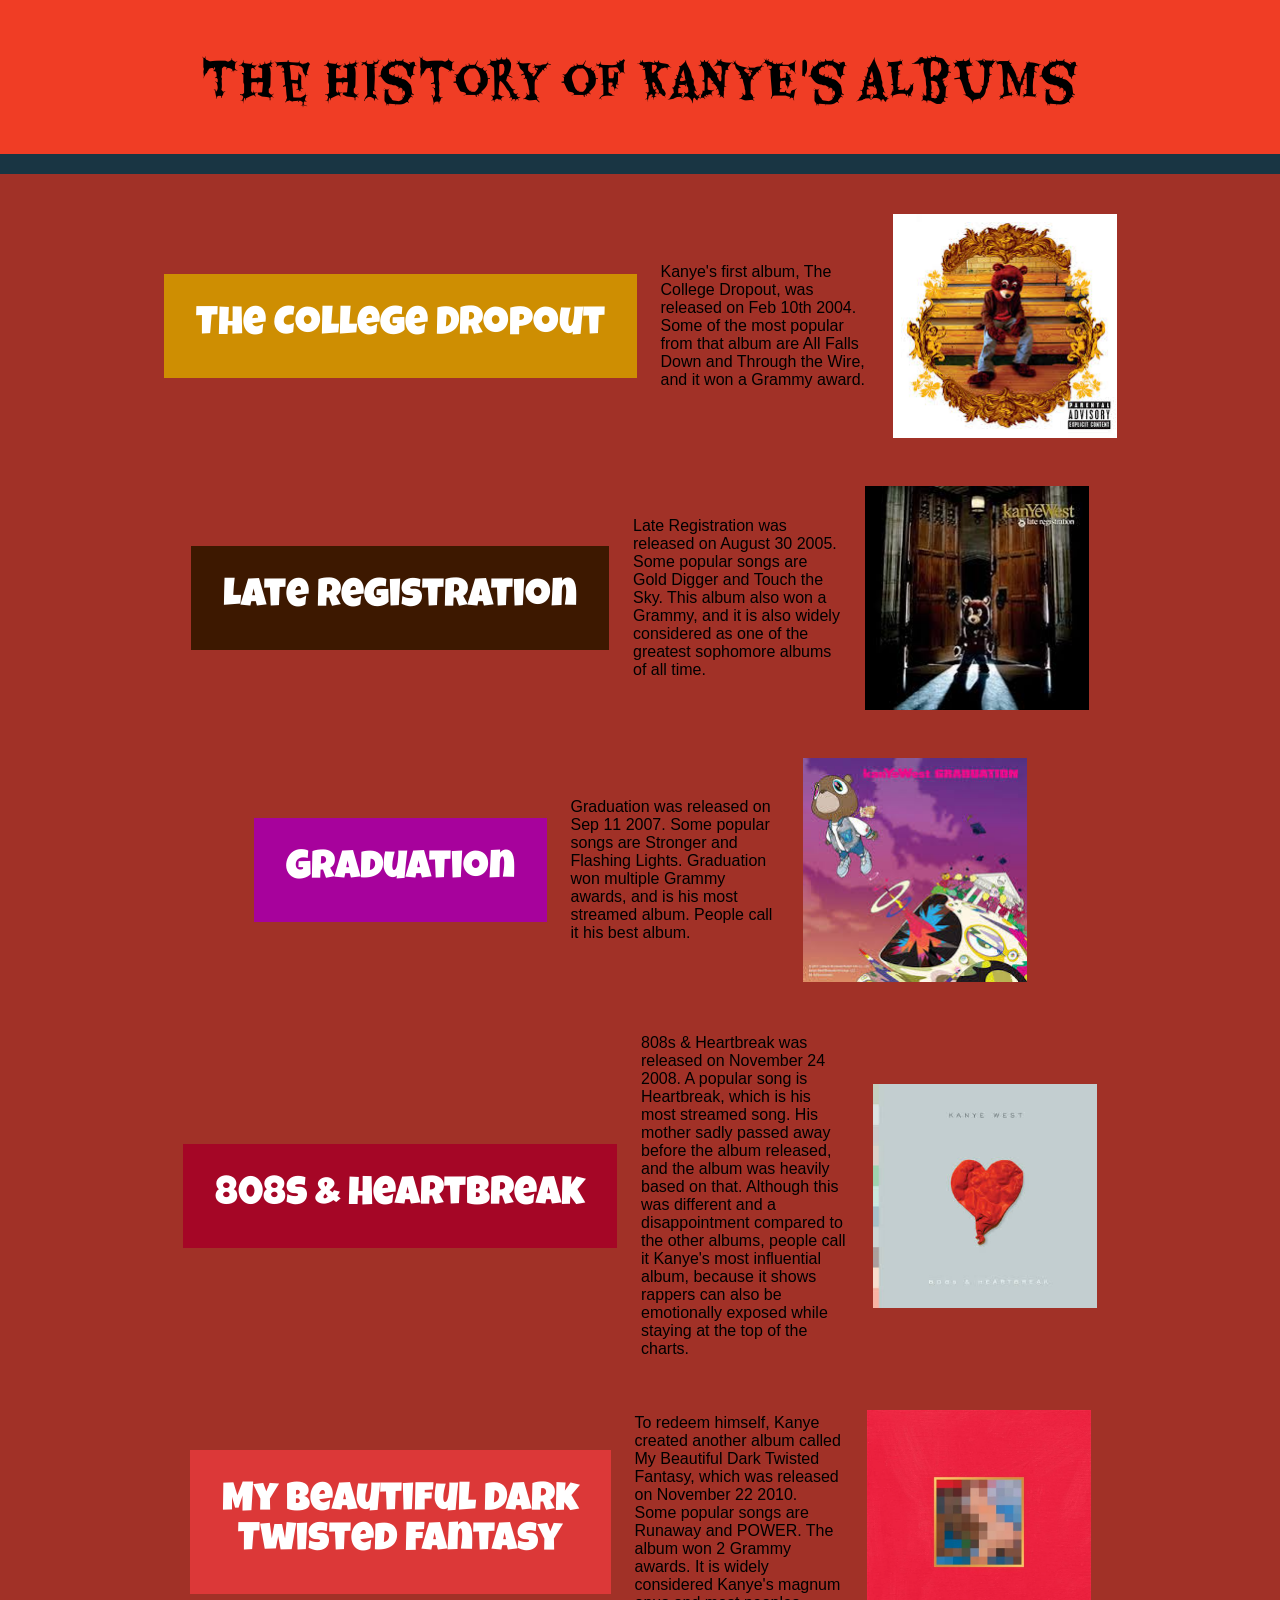
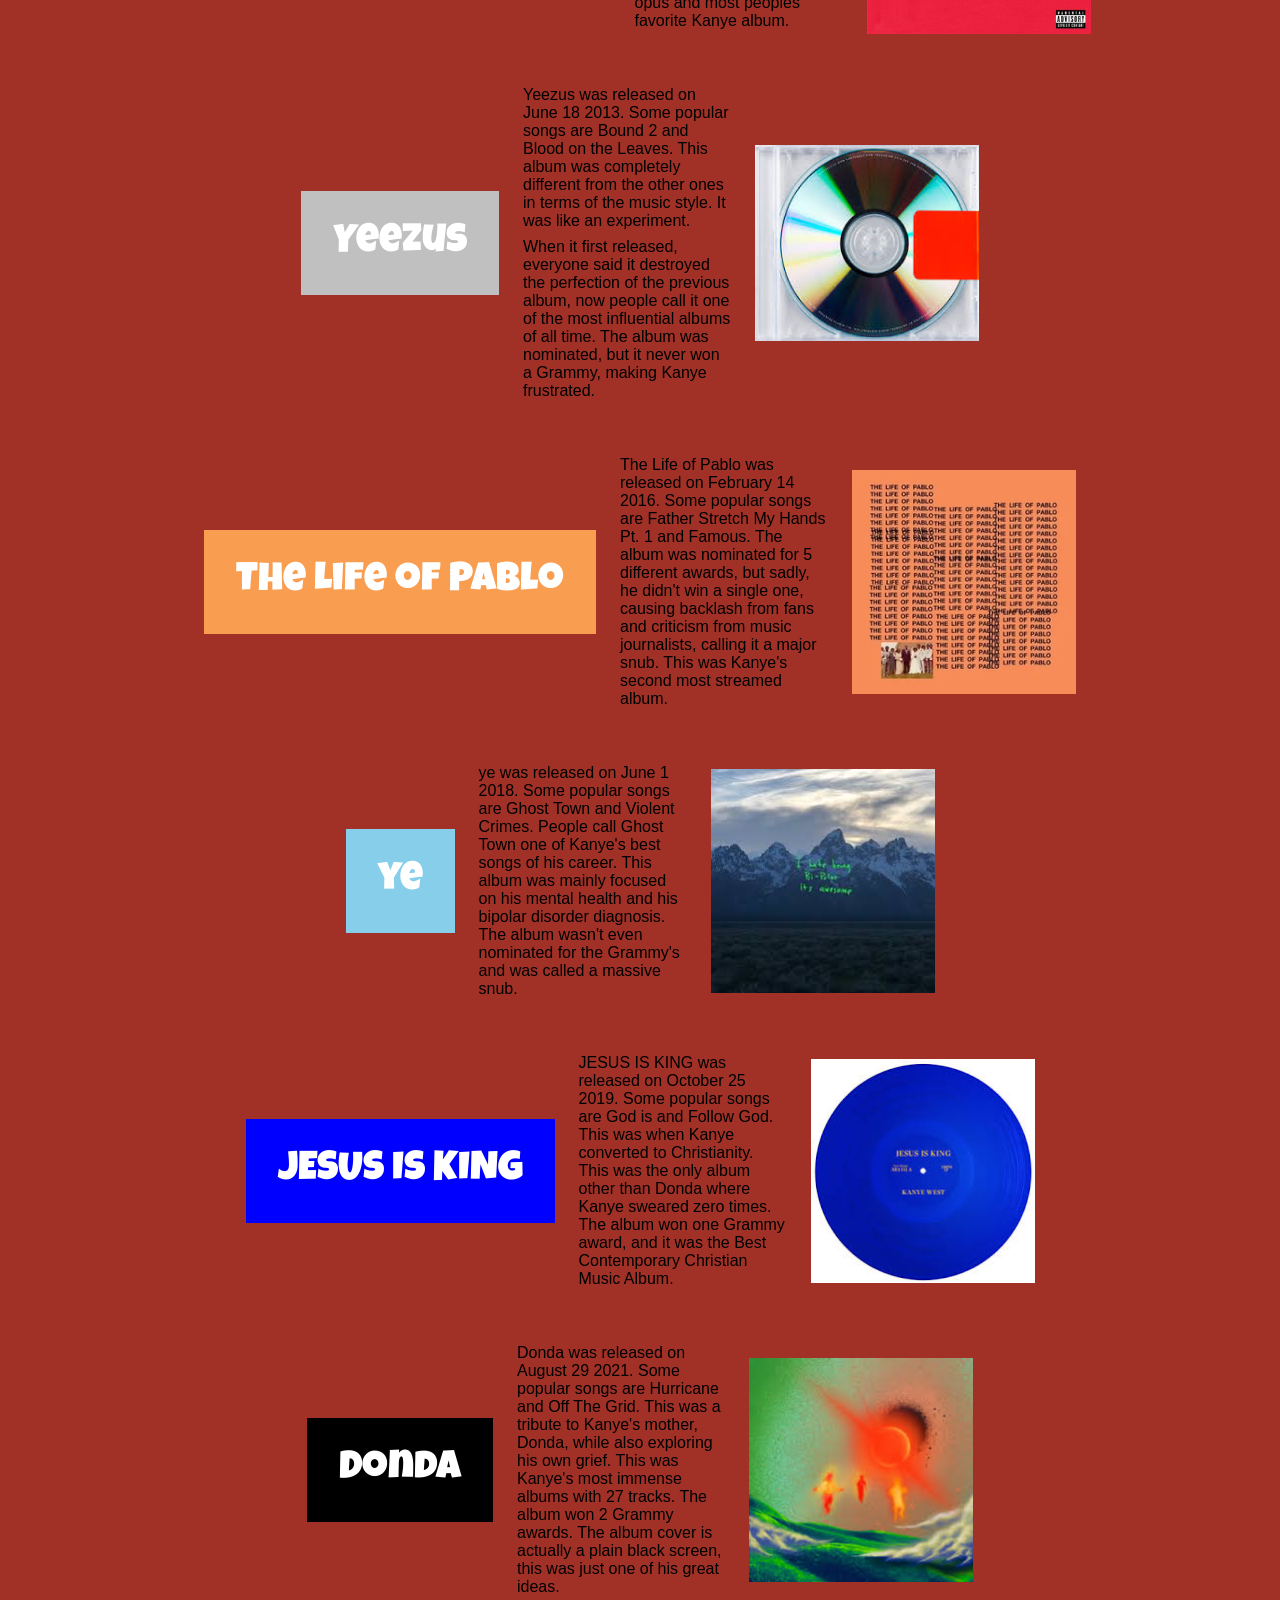
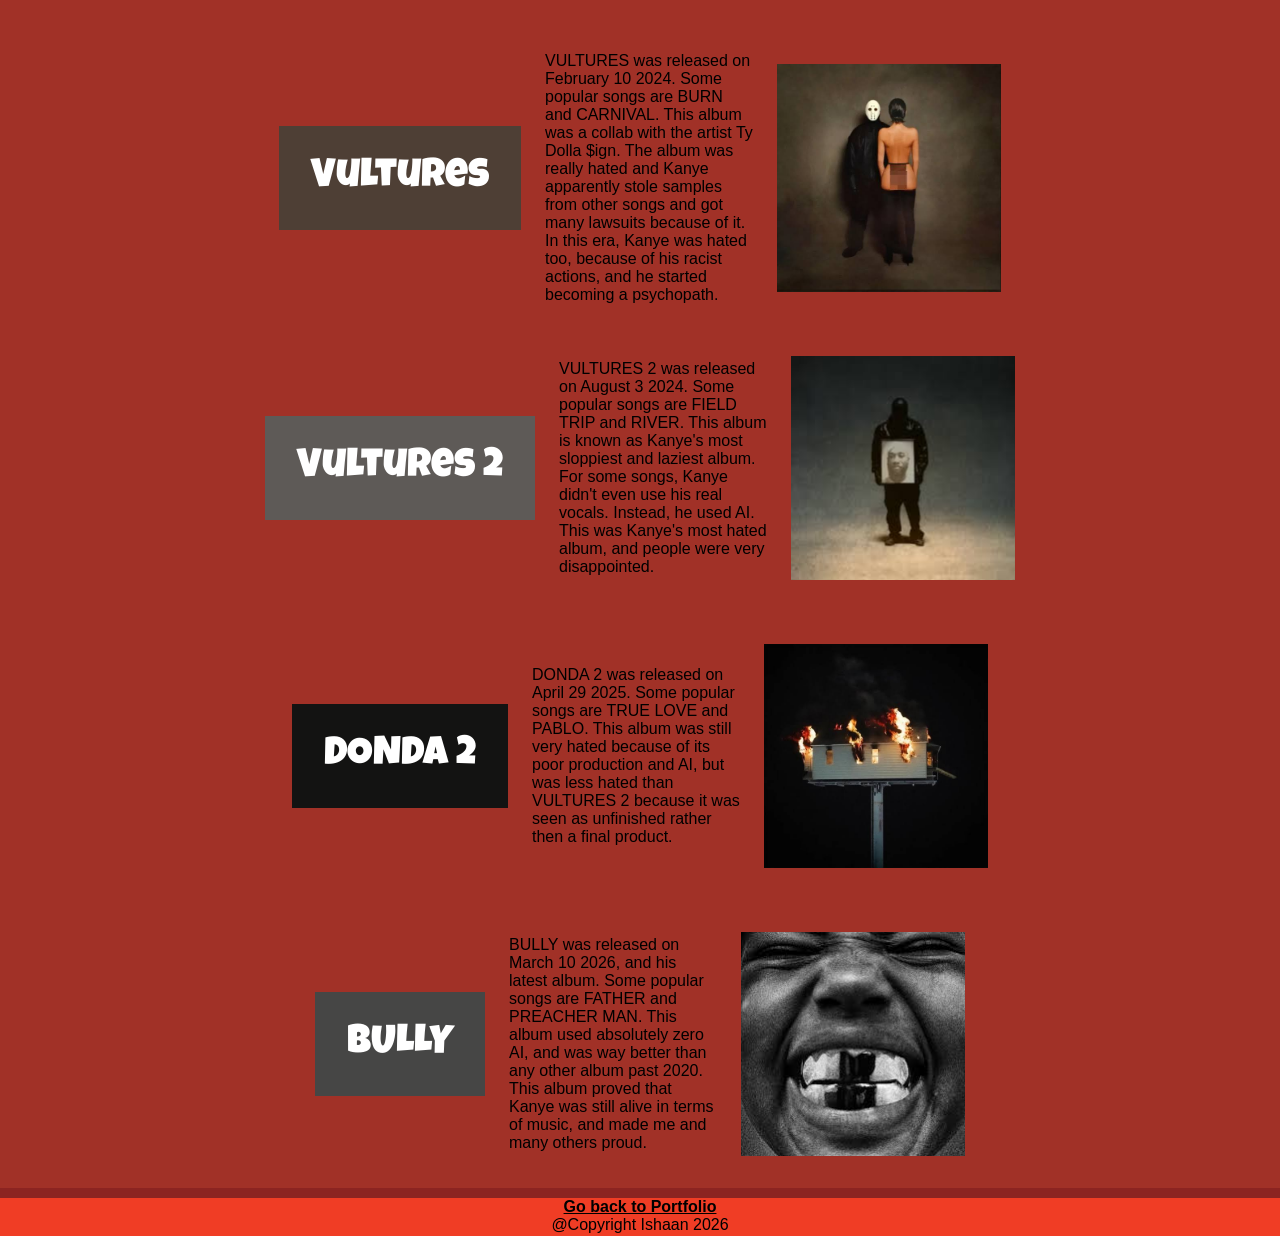
<file: index.html>
<!DOCTYPE html>
<html lang="en">
  <head>
    <meta charset="UTF-8" />
    <meta name="viewport" content="width=device-width, initial-scale=1.0" />
    <meta http-equiv="X-UA-Compatible" content="ie=edge" />

    <!-- Title shown in web browsers-->
    <title>The Story of Kanye West</title>

    <!-- Import fonts from Google -->
    <link rel="preconnect" href="https://fonts.googleapis.com" />
    <link rel="preconnect" href="https://fonts.gstatic.com" crossorigin />
    <link
      href="https://fonts.googleapis.com/css2?family=Bungee+Shade&family=Codystar:wght@300&family=Creepster&family=Eater&family=Faster+One&family=Finger+Paint&family=Flavors&family=Freckle+Face&family=Fredericka+the+Great&family=Gorditas&family=Hanalei+Fill&family=Lobster&family=Luckiest+Guy&family=Miltonian&family=Monoton&family=Ranchers&family=Rubik+Moonrocks&family=Shrikhand&family=Spirax&family=Titan+One&Bebas+Neue&Cairo&display=swap"
      rel="stylesheet"
    />
    
    <!-- Include CSS style file -->

     <link href="style.css" rel="stylesheet" type="text/css" /> 
     <link href="animation.css" rel="stylesheet" type="text/css" /> 
     <link href="kanye.css" rel="stylesheet" type="text/css" /> 
  </head>

  <body>
    <!-- The page header code goes here -->
    <header class="border-bottom secondary">
      <h1>The History of KANYE's albums</h1>
    </header>

    <!-- The main content for the web page goes between the main tags -->
    <main>
      <section class="wrap">
      <h1 style="color: white; background-color: #ce8e02;" id="h1">
        The College Dropout
      </h1>
      <div>
       <p>
        Kanye's first album, The College Dropout, was released on Feb 10th 2004.
        Some of the most popular from that album are All Falls Down and Through the Wire, 
        and it won a Grammy award.        
      </p> 
      </div>
      
      <img src="TCD.jpg" alt="">
      </section>
   
      <section class="wrap">
        <h1 style="color: white; background-color: #3d1800;" id="h1">
          Late Registration
        </h1>
        <div>
        <p>
          Late Registration was released on August 30 2005. Some popular songs are Gold Digger
          and Touch the Sky. This album also won a Grammy, and it is also widely considered
          as one of the greatest sophomore albums of all time.
        </p>  
        </div>
        
        <img src="LR.jpg" alt="">
      </section>
      <section class="wrap">
        <h1 style="color: white; background-color: #a7029c;" id="h1">
        Graduation
        </h1>
        <div>
         <p>
        Graduation was released on Sep 11 2007. Some popular songs are Stronger and Flashing Lights.
        Graduation won multiple Grammy awards, and is his most streamed album. People call it his best album.
        </p> 
        </div>
        
        <img src="Grad.jpg" alt="">
      </section>
      <section class="wrap">
        <h1 style="color: white; background-color: rgb(165, 6, 38);" id="h1">
         808s & Heartbreak      
        </h1>
        <div>
         <p>
          808s & Heartbreak was released on November 24 2008. A popular song is Heartbreak, which is 
          his most streamed song. His mother sadly passed away before the album released, and the album 
          was heavily based on that. Although this was different and a disappointment compared to the other 
          albums, people call it Kanye's most influential album, because it shows rappers can also be emotionally
          exposed while staying at the top of the charts.
        </p> 
        </div>
        <img src="808s&H.jpg" alt="" class="image-resizing">
      </section>
      <section class="wrap">
        <h1 style="color: white; background-color: rgb(220, 56, 56);" id="h1">
          My Beautiful Dark <br>
          Twisted Fantasy
        </h1>
      <div>
         <p>
          To redeem himself, Kanye created another album called My Beautiful Dark Twisted Fantasy, which
          was released on November 22 2010. Some popular songs are Runaway and POWER. The album won 2 Grammy
          awards. It is widely considered Kanye's magnum opus and most peoples favorite Kanye album.
        </p>
      </div>
       
        <img src="MBDTF.jpg" alt="" class="image-resizing">
      </section>
      <section class="wrap">
        <h1 style="color: white; background-color: silver;" id="h1">
          Yeezus
        </h1>
        <div>
        <p>
          Yeezus was released on June 18 2013. Some popular songs are Bound 2 and Blood on the Leaves. 
          This album was completely different from the other ones in terms of the music style. It was like an experiment. 
          
        </p>
        <p>
         When it first released, everyone said it destroyed the perfection of the previous album, now people call it one of the most 
          influential albums of all time. The album was nominated, but it never won a Grammy, making Kanye frustrated. 
        </p>
        </div>       
         
        <img src="Yeezus.jpg" alt="" class="image-resizing">
      </section>
      <section class="wrap">
        <h1 style="color: white; background-color: rgb(249, 157, 81);" id="h1">
          The Life of Pablo
        </h1>
        <div>
          <p>
         The Life of Pablo was released on February 14 2016. Some popular songs are Father Stretch My Hands Pt. 1 and Famous.
         The album was nominated for 5 different awards, but sadly, he didn't win a single one, causing backlash from fans
         and criticism from music journalists, calling it a major snub. This was Kanye's second most streamed album.
        </p>
        </div>
        
        <img src="TLOP.jpg" alt="" class="image-resizing">
      </section>
      <section class="wrap">
        <h1 style="color: white; background-color: skyblue;" id="h1">
          ye
        </h1>
        <div>
          <p>
          ye was released on June 1 2018. Some popular songs are Ghost Town and Violent Crimes. People call Ghost Town one of Kanye's best songs of his career.        
          This album was mainly focused on his mental health and his bipolar disorder diagnosis. The album wasn't even nominated for the Grammy's and was 
          called a massive snub.
        </p>
        </div>
        
        <img src="ye.jpg" alt="" class="image-resizing">
      </section>
      <section class="wrap">
        <h1 style="color: white;background-color: blue;" id="h1">
          JESUS IS KING
        </h1>
        <div>
         <p>
          JESUS IS KING was released on October 25 2019. Some popular songs are God is and Follow God. This was when Kanye converted to Christianity.
          This was the only album other than Donda where Kanye sweared zero times. The album won one Grammy award, and it was the Best Contemporary Christian Music Album.
         </p>
        </div>
        
        <img src="JIK.jpg" alt="" class="image-resizing">
      </section>
      <section class="wrap">
        <h1 style="color: white; background-color: black;" id="h1">
          Donda
        </h1>
        <div>
          <p>
          Donda was released on August 29 2021. Some popular songs are Hurricane and Off The Grid. This was a tribute to Kanye's mother, Donda, while also 
          exploring his own grief. This was Kanye's most immense albums with 27 tracks. The album won 2 Grammy awards. The album cover is actually a plain black 
          screen, this was just one of his great ideas.
         </p>
        </div>
        
        <img src="Donda.jpg" alt="" class="image-resizing">
      </section>
      <section class="wrap">
        <h1 style="color: white; background-color: #4e3f35;" id="h1">
          Vultures
        </h1>
        <div>
          <p>
            VULTURES was released on February 10 2024. Some popular songs are BURN and CARNIVAL. This album was a collab with the artist Ty Dolla $ign. The album was 
             really hated and Kanye apparently stole samples from other songs and got many lawsuits because of it. In this era, Kanye was hated too, because of his
             racist actions, and he started becoming a psychopath.
          </p>
        </div>
        <img src="V1.jpg" alt="" class="image-resizing">
      </section>
      <section class="wrap">
        <h1 style="color: white; background-color: #5e5a57;" id="h1">
          Vultures 2
        </h1>  
        <div>
        <p>
          VULTURES 2 was released on August 3 2024. Some popular songs are FIELD TRIP and RIVER. This album is known as Kanye's most sloppiest and laziest album.
          For some songs, Kanye didn't even use his real vocals. Instead, he used AI. This was Kanye's most hated album, and people were very disappointed.       
        </p>
      </div>
      <img src="V2.jpg" alt="" class="image-resizing">
    </main>
      </section>
      <section class="wrap">
        <h1 style="color: white; background-color: #131312;" id="h1">
          DONDA 2
        </h1>
        <div>
          <p>
           DONDA 2 was released on April 29 2025. Some popular songs are TRUE LOVE and PABLO. This album was still very hated because of its poor production and AI, 
           but was less hated than VULTURES 2 because it was seen as unfinished rather then a final product.
          </p>
        </div>
        <img src="Donda2.jpg" alt="" class="image-resizing">
      </section>
      <section class="wrap">
        <h1 style="color: white; background-color: #464645;" id="h1">
          BULLY
        </h1>
        <div>
          <p>
           BULLY was released on March 10 2026, and his latest album. Some popular songs are FATHER and PREACHER MAN. This album used absolutely zero AI, and
           was way better than any other album past 2020. This album proved that Kanye was still alive in terms of music, and made me and many others proud.
          </p>
        </div>
        <img src="BULLY.jpg" alt="" class="image-resizing">
      </section>
    


    <!-- Footer code goes here -->
    <footer class="border-top secondary">
      <a href="https://ishaanbabu.github.io/Ishaan-Portfolio/">Go back to Portfolio</a><br>
     @Copyright Ishaan 2026
    </footer>
    

  </body>
</html>
</file>
<file: style.css>
/* Colour pairings */

.primary {
  background: var(--primary);
  color: var(--onprimary);
}

.secondary {
  background: var(--secondary);
  color: var(--onsecondary);
}

.tertiary {
  background: var(--tertiary);
  color: var(--ontertiary);
}

.page {
  background: var(--page);
  color: var(--onpage);
}


/* Apply everywhere */

* {
  margin: 0rem;
  padding: 0rem;
  box-sizing: border-box; /* Padding and border don't make a box bigger */
}

html,
body {
  width: 100%;
  margin: 0rem auto;
  background: var(--page);
  color: var(--onpage);
  font: var(--body-font);
  min-height: 100vh; /* Make the content fill the page so the footer is at the bottom */
  display: flex;
  flex-direction: column;
  justify-content: space-between;
}

/* add a background image to body */

body {
  /*background-image: url('name.jpg');*/ /* Uncomment and change filename to add a background image */
  /*background-repeat: repeat;*/ /* Make the image repeat */
  /*background-size: cover;*/ /* Make the image cover the whole container */
}

/* The main content of the page between the header and footer */
main {
  background: var(--primary); /* Colour the background */
  color: var(--onprimary); /* Colour the text */
  margin: 0 auto; /* Center if the browser is really wide */
  min-width: 25rem; /* Don't let the content get too narrow */
  max-width: 70rem; /*  Don't let the content get too wide */
  padding: 0;
  padding-top: 0.5rem; /* Padding at the top */
  margin-bottom: 0em; /* Gap before the footer */
}

/* Header and footer element styles */

header,
footer {
  text-align: center;
  width: 100%; /* Fill the full width of the window*/
  margin: 0; /* Remove the default margin */
  min-height: 3rem;
  padding-top: 0rem;
  padding-bottom: 0rem;
}

/* Section styles */

section {
  padding: 1rem 2rem;
  margin: 1rem auto;
}

/* Border styles */

.border-bottom {
  border-bottom: 20px solid var(--detail); /* Add a solid */
}

.border-top {
  border-top: 10px solid var(--detail2); /* Add a solid line above the footer */
}

/* Add a transparent effect */

.transparent {
  opacity: 0.95;
}

/* Styles just for h1 elements */

#h1 {
  font-size: 40px;
  --header-font: lighter 2rem 'Luckiest Guy', cursive;
}

h1 {
  font: var(--header-font); /* Font style stored in the header-font variable */
  padding: 2rem;
  margin: 0; /* Center if the browser is really wide */
  text-align: center;
}

/* Styles just for h2 elements */

h2 {
  font: var(--title-font); /* Font style stored in the title-font variable */
}

/* Highlight key words in bold and apply an alternative text colour */

strong {
  color: var(--detail2); /* Text colour stored in the caption variable */
  font-weight: bold; /* Makes text weight stronger than the default*/
}

/* Style for ordered and unordered lists */

ol,
ul {
  display: inline-block;
  text-align: left;
  padding-left: 2rem;
}

/* Padding around paragraphs */

p {
  padding: 0.25rem 0.5rem;
}

/* Style for links */

a:link,
a:visited {
  font-weight: bold;
  color: inherit; /* Use the colour of the parent element */
}

.xcenter {
  text-align: center;
}

.ycenter {
  display: flex;
  justify-content: center;
  flex-flow: column;
}

/* Styles just for the .wrap class */

.wrap {
  /* Make content wrap over mutiple rows */
  display: flex;
  flex-wrap: wrap;
  justify-content: center;
  align-items: center;
  box-sizing: border-box;
  gap: 1rem 1rem; /* horizontal and vertical gap */ 
}

/* For creating fancy boxes */

.dashed-border {
  border: 0.25rem dashed var(--detail2);
}

.solid-border {
  border: 0.25rem solid var(--detail2);
}

/* Styles for the div tags that are inside a .wrap class */

.wrap > div {
  width: 14rem;
}

/* Styles for the img tags that are inside a .wrap class */

.wrap > img {
  width: 14rem;
  display: block;
}

/* Styles for the p tags that are inside a .wrap class */

.wrap > p,
.wrap > span {
  width: 14rem;
  display: block;
}

/* Specific styles for this project */

.bigfont {
  font-size: 3rem;
}

.hugefont {
  /* Used to make a large emoji */
  font-size: 6rem;
  text-align: center;
  padding: 1rem;
}

.wrap .narrow {
  width: 10rem;
}

.wrap .wide {
  width: 20rem;
}

blockquote {
  font: var(--quote-font);
  color: var(--detail);
  text-align: center;
  padding: 0rem;
  max-width: 25rem;
}

cite {
  color: var(--detail);
  font-size: small;
}

/* Specific styles for this project */

.tile {
  height: 9.4rem;
}

.rounded {
  border-radius: 1rem;
}

.gradient1 {
  background-image: linear-gradient(
    to bottom right,
    var(--secondary),
    var(--detail)
  );
  color: var(--onsecondary);
}

.gradient2 {
  background-image: linear-gradient(
    to top right,
    var(--tertiary),
    var(--detail2)
  );
  color: var(--ontertiary);
}

.shadow {
   box-shadow: 5px 5px 3px 0px #888888; /* right and bottom shadow size, blur, spread and colour */
   /*box-shadow: 5px 5px 4px 2px var(--detail);*/
}

.wrap .card {
  width: 1rem;
  height: 1rem;
  border: 0.1rem solid transparent;
}

.card-content {
  position: relative;
  width: 100%;
  height: 100%;
  text-align: center;
  transition: transform 1s;
  transform-style: preserve-3d;
  perspective: 60rem;
}

.card:hover .card-content {
  transform: rotateY(180deg);
}

.card-face {
  position: absolute;
  width: 100%;
  height: 100%;
  backface-visibility: hidden;
}

.card p {
  padding: 0.5rem;
}

/* Printed photo style */

.photo {
  border: 1px solid #D0D0D0; /* Add a solid border */
  width: 14rem;
  height: 15rem;
  background: #a13127;
  padding-top: 1rem;
  padding-left: 1rem;
  padding-right: 1rem;
  padding-bottom: 3rem;
  box-shadow: 8px 8px 10px 4px #888888; /* right and bottom shadow, blur, spread and colour */
  transform: rotate(3deg);
}

.photo:hover {
  transform: rotate(-3deg);
}

.hugefont:hover {
  transform: scale(1.2);
}

/*image resizing*/
.image-resizing {
  width: 400px;
  height: auto;
}
</file>
<file: animation.css>
.spinme {
  animation: rotate-center linear 8s 2; /* runs the 'rotate-centre' animation with linear timing (same pace all the way through) for eight seconds. Runs the animation twice. */
  display: inline-block; /* Important so the animated element is not split to a new line */
}

@keyframes rotate-center {
  /* The rotate animation code */
  0% {
    /* Rotate from 0 to 360 degrees */
    transform: rotate(0);
  }
  100% {
    transform: rotate(360deg);
  }
}

.bounceme {
  animation: bounce ease 2s 3; /* runs the 'bounce' animation with ease timing (slow start and end) for two seconds. Runs the animation three times. */
  display: inline-block;
}

@keyframes bounce {
  /* The bounce animation code */
  0% {
    transform: scale(1, 1) translateY(0); /* Starting position and actual size */
  }
  10% {
    transform: scale(1.1, 0.9) translateY(0); /* Grow width and shrink height for pre bounce squash effect */
  }
  30% {
    transform: scale(1, 1) translateY(-6rem); /* Return to actual size and move emoji up 100px from current position */
  }
  50% {
    transform: scale(1, 1) translateY(0); /* Move emoji back to starting position */
  }
}

.scaleme {
  animation: scale ease 2s infinite; /* runs the 'scale' animation with ease timing (slow start and end) for two seconds. Runs the animation forever. */
  display: inline-block;
}

@keyframes scale {
  /* The scale animation code */
  0% {
    transform: scale(1, 1);
  }
  20% {
    transform: scale(1.1, 1.1);
  }
  40% {
    transform: scale(1.2, 1.2);
  }
  60% {
    transform: scale(1.1, 1.1);
  }
  80% {
    transform: scale(1, 1);
  }
}

.rollmeleft {
  animation: rollleft ease 8s 1;
  display: inline-block;
}

@keyframes rollleft {
  /* The roll animation code */
  from {
    transform: translate(-60vw) rotate(0deg);
  }

  to {
    transform: translate(0vw) rotate(360deg);
  }
}

.rollmeright {
  animation: rollright ease 8s 1;
  display: inline-block;
}

@keyframes rollright {
  /* The roll animation code */
  from {
    transform: translate(60vw) rotate(360deg);
  }

  to {
    transform: translate(0vw) rotate(00deg);
  }
}

.movemeleft {
  animation: moveleft ease 8s 1;
  display: inline-block;
}

@keyframes moveleft {
  /* The move animation code */
  from {
    transform: translate(-60vw);
  }

  to {
    transform: translate(0vw);
  }
}

.movemeright {
  animation: moveright ease 8s 1;
  display: inline-block;
}

@keyframes moveright {
  /* The move animation code */
  from {
    transform: translate(60vw);
  }

  to {
    transform: translate(0vw);
  }
}

.flipme {
  transform: rotateY(180deg);
}
</file>
<file: kanye.css>
/* Set up colour palette and fonts using variables */

:root {
  --primary: #a13127; /* */
  --onprimary: #000000; /* */
  --secondary: #f03d25; /* */
  --onsecondary: #000000; /* */
  --tertiary: #1b78a7; /* */
  --ontertiary: #ffffff; /* */
  --page: #a13127; /* */
  --onpage: #000000; /* */
  --detail: #193543; /* */
  --detail2: #8c2421; /* */

  --body-font: 1rem Verdana, sans-serif;
    --header-font: lighter 3rem 'Eater', cursive;
    --title-font: lighter 2rem 'Eater', cursive;
    --quote-font: lighter 1.5rem 'Eater', cursive;
}
</file>
